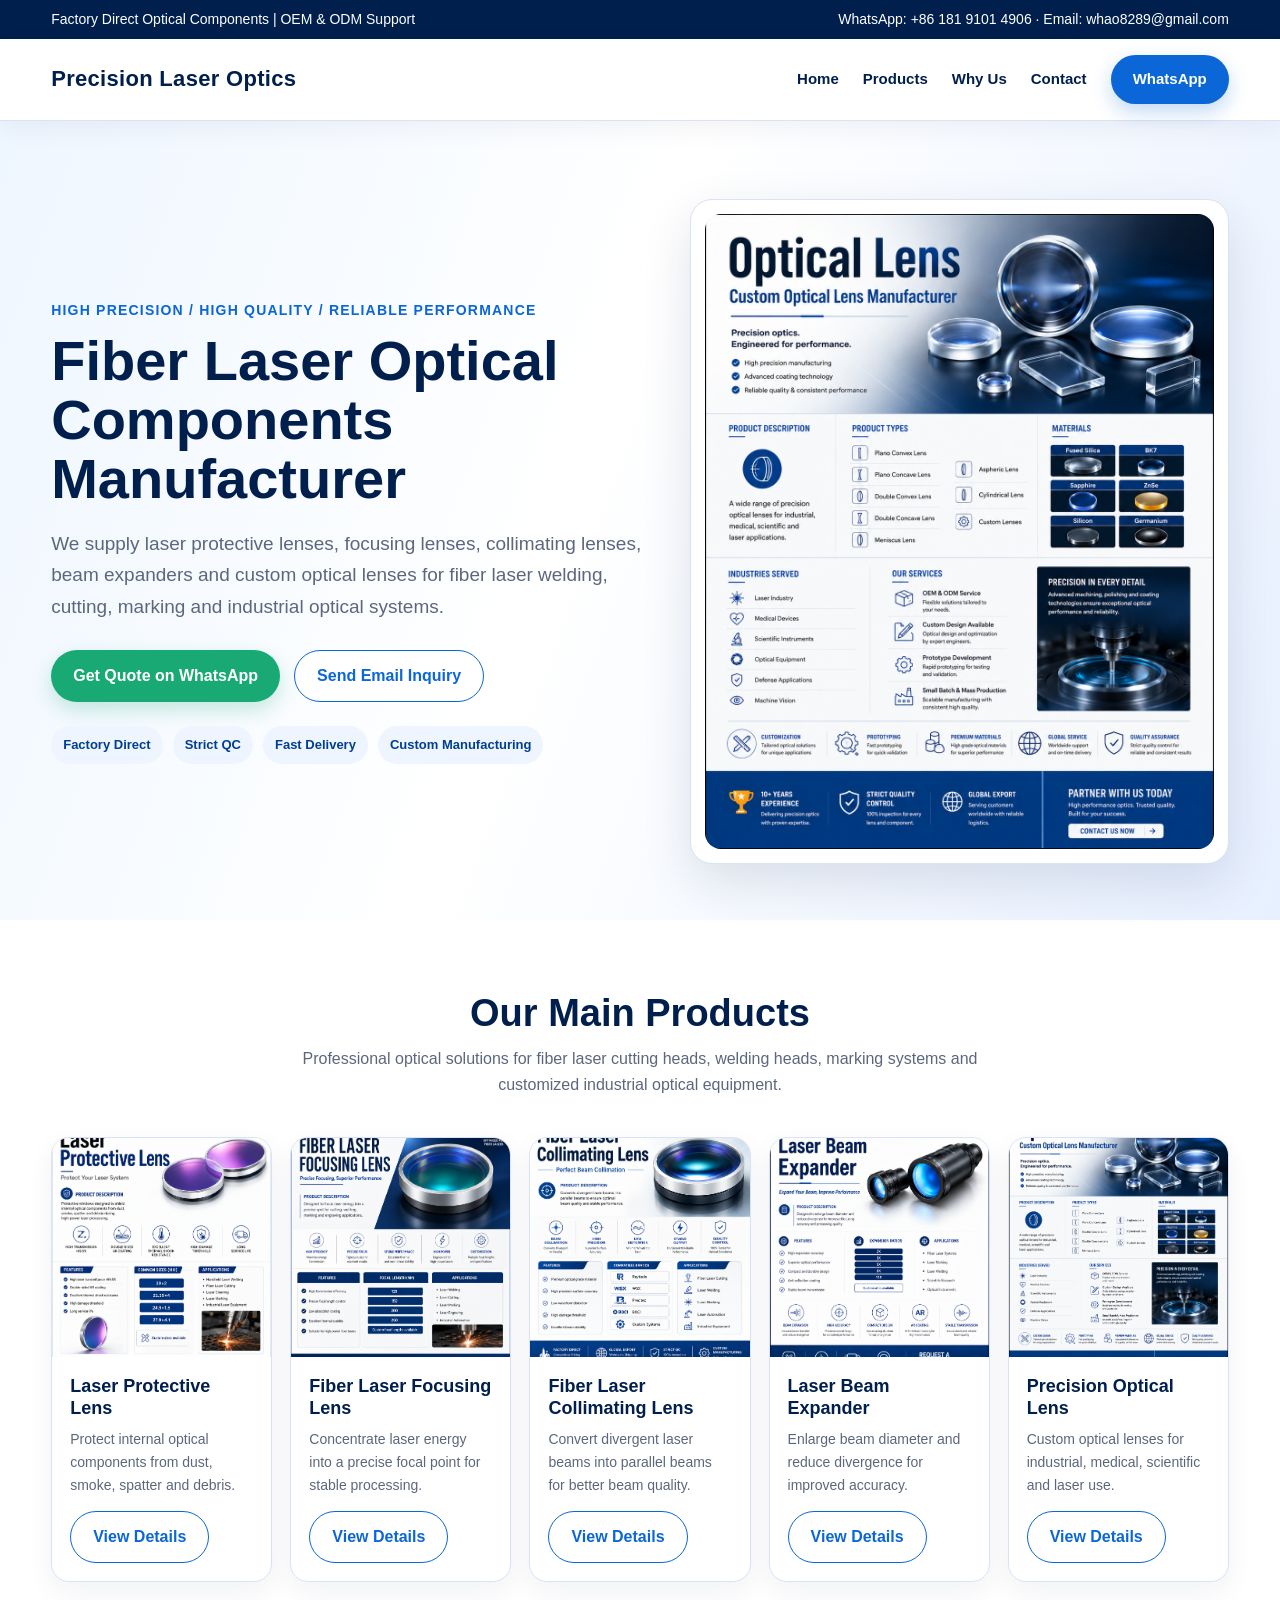
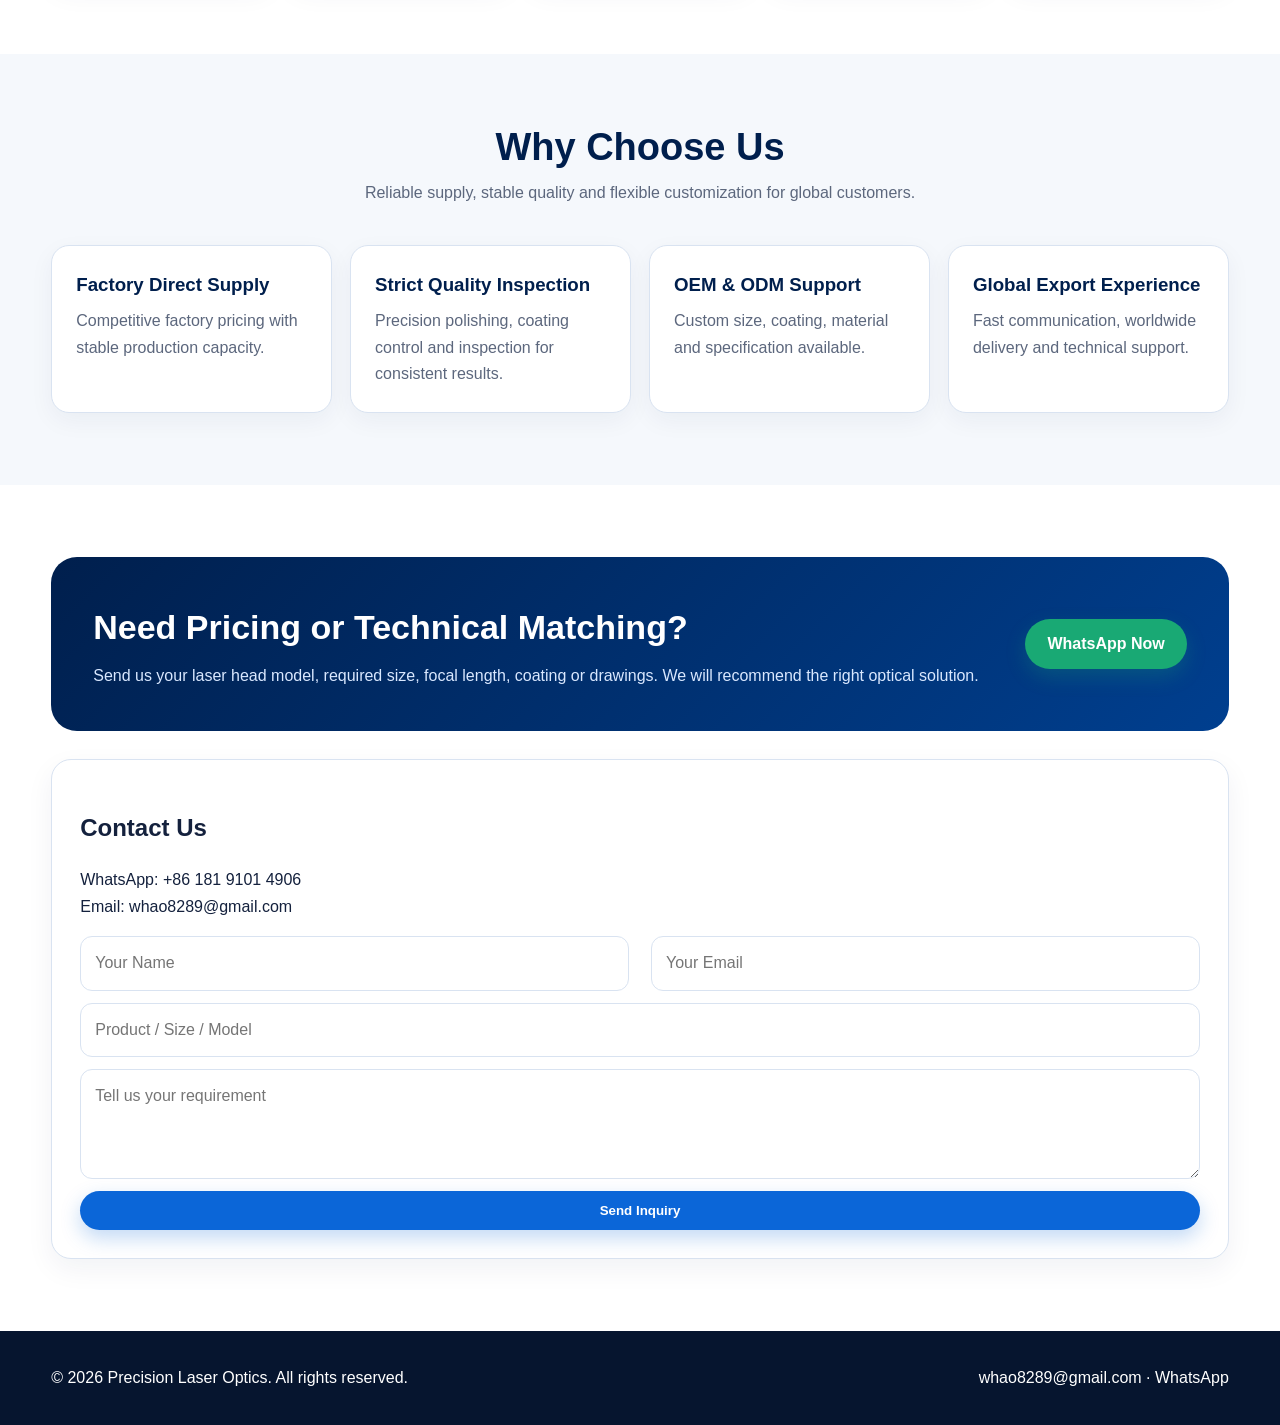
<file: index.html>
<!DOCTYPE html>
<html lang="en">
<head>
  <meta charset="UTF-8">
  <meta name="viewport" content="width=device-width, initial-scale=1.0">
  <meta name="description" content="Factory manufacturer of fiber laser optical components including laser protective lens, fiber laser focus lens, collimating lens, beam expander and custom optical lenses. OEM ODM available.">
  <meta name="keywords" content="Laser Protective Lens, Fiber Laser Focus Lens, Fiber Laser Collimation Lens, Laser Beam Expander, Precision Optical Lens, Optical Components Manufacturer">
  <title>Fiber Laser Optical Components Manufacturer | Protective, Focus, Collimating Lens</title>
  <link rel="stylesheet" href="style.css">
</head>
<body>
  <div class="topbar"><div class="container"><span>Factory Direct Optical Components | OEM & ODM Support</span><span>WhatsApp: <a href="https://wa.me/8618191014906">+86 181 9101 4906</a> · Email: <a href="mailto:whao8289@gmail.com">whao8289@gmail.com</a></span></div></div>
  <nav class="nav"><div class="container"><a class="brand" href="index.html">Precision Laser Optics</a><div class="menu"><a href="index.html">Home</a><a href="#products">Products</a><a href="#why">Why Us</a><a href="#contact">Contact</a><a class="btn" href="https://wa.me/8618191014906">WhatsApp</a></div></div></nav>
  <header class="hero"><div class="container hero-grid"><div><div class="eyebrow">High Precision / High Quality / Reliable Performance</div><h1>Fiber Laser Optical Components Manufacturer</h1><p>We supply laser protective lenses, focusing lenses, collimating lenses, beam expanders and custom optical lenses for fiber laser welding, cutting, marking and industrial optical systems.</p><div class="hero-actions"><a class="btn green" href="https://wa.me/8618191014906">Get Quote on WhatsApp</a><a class="btn outline" href="mailto:whao8289@gmail.com">Send Email Inquiry</a></div><div class="pill-list" style="margin-top:24px"><span class="pill">Factory Direct</span><span class="pill">Strict QC</span><span class="pill">Fast Delivery</span><span class="pill">Custom Manufacturing</span></div></div><div class="hero-card"><img src="images/optical_lens.png" alt="Custom Optical Lens Manufacturer and precision optical components"></div></div></header>
  <section id="products" class="section"><div class="container"><div class="section-title"><h2>Our Main Products</h2><p>Professional optical solutions for fiber laser cutting heads, welding heads, marking systems and customized industrial optical equipment.</p></div><div class="product-grid">
    <article class="product-card"><img src="images/protective_lens.png" alt="Laser Protective Lens Fiber Laser Protective Window"><div class="content"><h3>Laser Protective Lens</h3><p>Protect internal optical components from dust, smoke, spatter and debris.</p><a class="btn outline" href="protective_lens.html">View Details</a></div></article>
    <article class="product-card"><img src="images/focus_lens.png" alt="Fiber Laser Focus Lens Laser Focusing Lens"><div class="content"><h3>Fiber Laser Focusing Lens</h3><p>Concentrate laser energy into a precise focal point for stable processing.</p><a class="btn outline" href="focus_lens.html">View Details</a></div></article>
    <article class="product-card"><img src="images/collimating_lens.png" alt="Fiber Laser Collimation Lens Laser Collimator Lens"><div class="content"><h3>Fiber Laser Collimating Lens</h3><p>Convert divergent laser beams into parallel beams for better beam quality.</p><a class="btn outline" href="collimating_lens.html">View Details</a></div></article>
    <article class="product-card"><img src="images/beam_expander.png" alt="Laser Beam Expander Fiber Laser Beam Expander"><div class="content"><h3>Laser Beam Expander</h3><p>Enlarge beam diameter and reduce divergence for improved accuracy.</p><a class="btn outline" href="beam_expander.html">View Details</a></div></article>
    <article class="product-card"><img src="images/optical_lens.png" alt="Precision Optical Lens Custom Optical Components"><div class="content"><h3>Precision Optical Lens</h3><p>Custom optical lenses for industrial, medical, scientific and laser use.</p><a class="btn outline" href="optical_lens.html">View Details</a></div></article>
  </div></div></section>
  <section id="why" class="section light"><div class="container"><div class="section-title"><h2>Why Choose Us</h2><p>Reliable supply, stable quality and flexible customization for global customers.</p></div><div class="features"><div class="feature"><h3>Factory Direct Supply</h3><p>Competitive factory pricing with stable production capacity.</p></div><div class="feature"><h3>Strict Quality Inspection</h3><p>Precision polishing, coating control and inspection for consistent results.</p></div><div class="feature"><h3>OEM & ODM Support</h3><p>Custom size, coating, material and specification available.</p></div><div class="feature"><h3>Global Export Experience</h3><p>Fast communication, worldwide delivery and technical support.</p></div></div></div></section>
  <section id="contact" class="section"><div class="container"><div class="cta"><div><h2>Need Pricing or Technical Matching?</h2><p>Send us your laser head model, required size, focal length, coating or drawings. We will recommend the right optical solution.</p></div><div><a class="btn green" href="https://wa.me/8618191014906">WhatsApp Now</a></div></div><div class="contact-box" style="margin-top:28px"><h2>Contact Us</h2><p>WhatsApp: <a href="https://wa.me/8618191014906">+86 181 9101 4906</a><br>Email: <a href="mailto:whao8289@gmail.com">whao8289@gmail.com</a></p><form class="contact-form" action="mailto:whao8289@gmail.com" method="post" enctype="text/plain"><div class="two-col"><input name="name" placeholder="Your Name" required><input name="email" type="email" placeholder="Your Email" required></div><input name="product" placeholder="Product / Size / Model"><textarea name="message" placeholder="Tell us your requirement"></textarea><button class="btn" type="submit">Send Inquiry</button></form></div></div></section>
  <footer class="footer"><div class="container"><span>© 2026 Precision Laser Optics. All rights reserved.</span><span><a href="mailto:whao8289@gmail.com">whao8289@gmail.com</a> · <a href="https://wa.me/8618191014906">WhatsApp</a></span></div></footer>
</body>
</html>
</file>
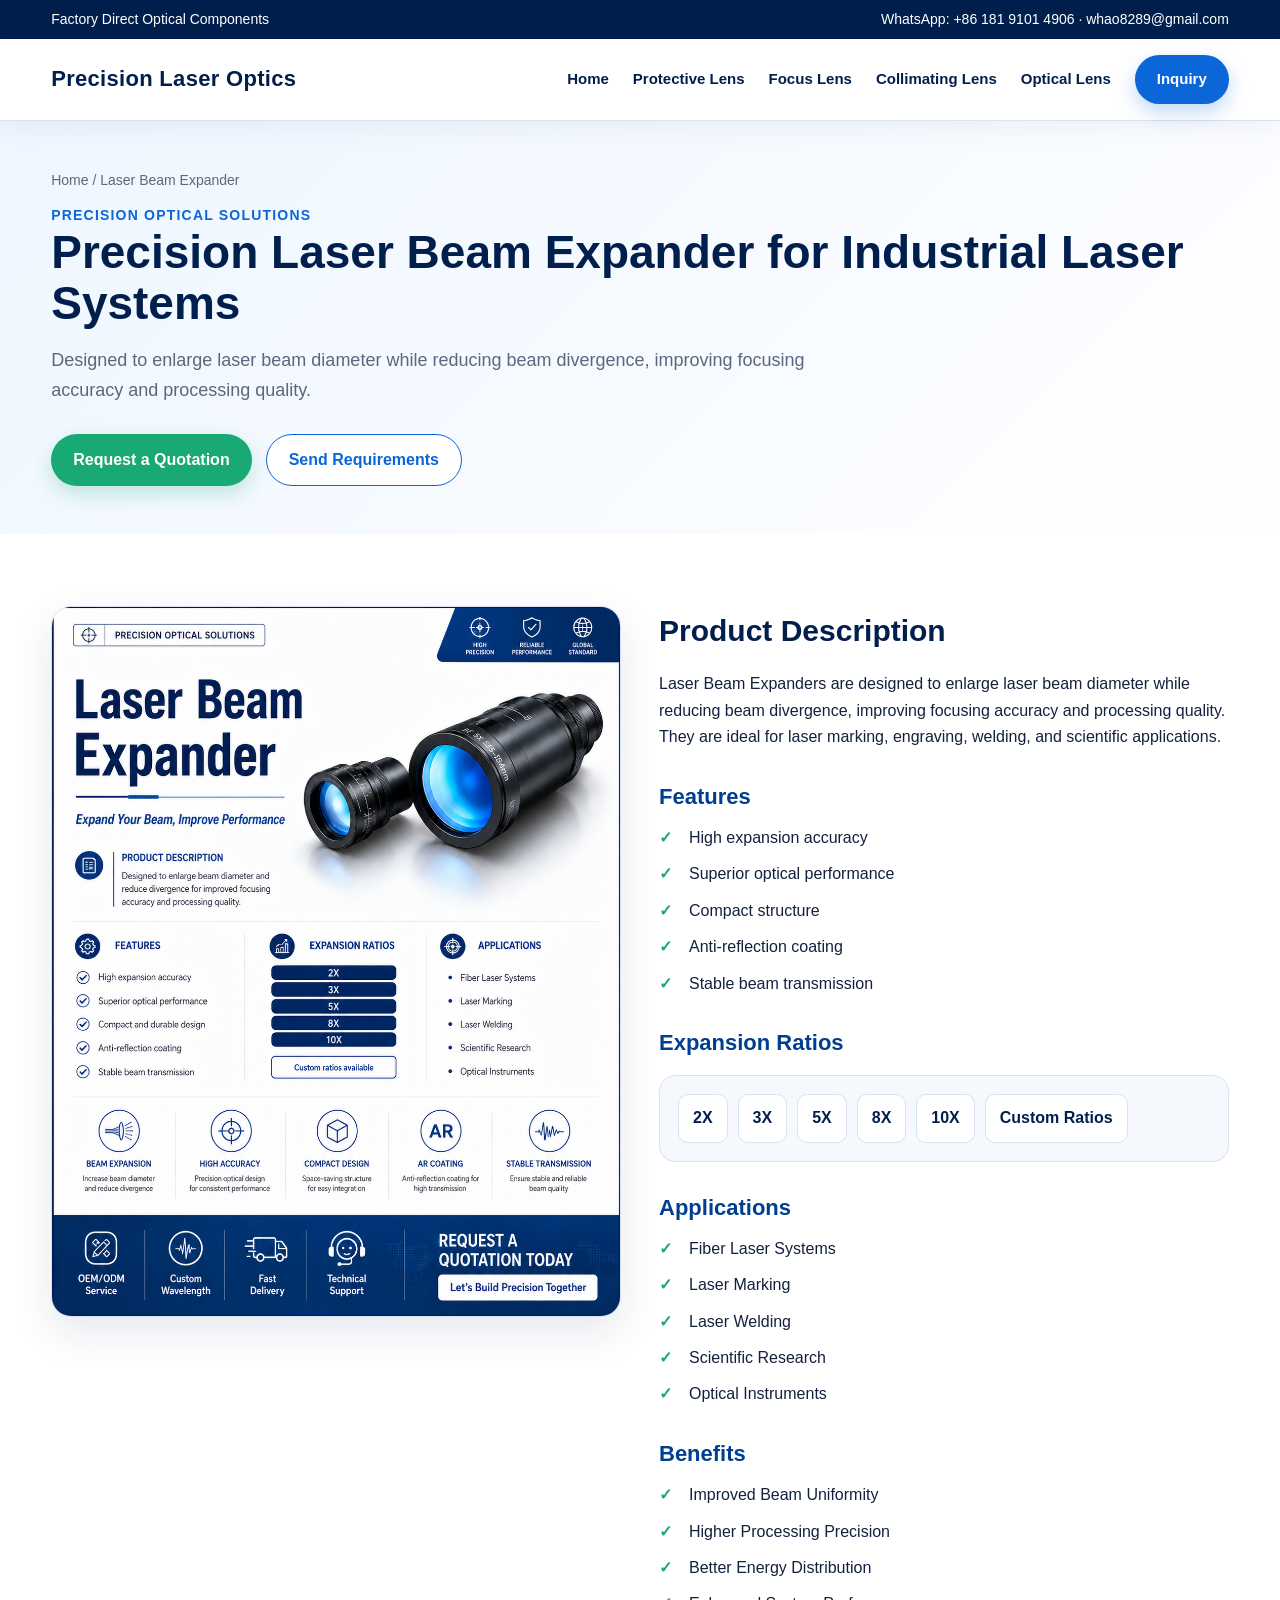
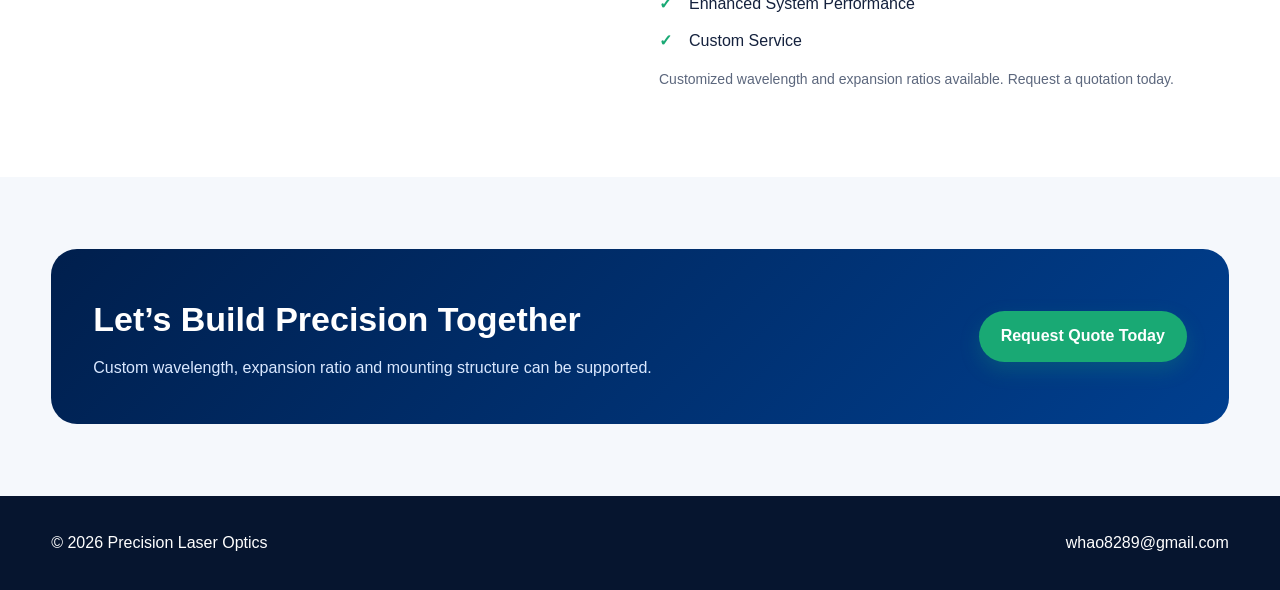
<file: beam_expander.html>
<!DOCTYPE html><html lang="en"><head><meta charset="UTF-8"><meta name="viewport" content="width=device-width, initial-scale=1.0"><meta name="description" content="Precision Laser Beam Expander and Fiber Laser Beam Expander for industrial laser systems. 2X, 3X, 5X, 8X, 10X and custom ratios available."><meta name="keywords" content="Laser Beam Expander, Fiber Laser Beam Expander, Beam Expander"><title>Laser Beam Expander | Fiber Laser Beam Expander | Custom Ratios Available</title><link rel="stylesheet" href="style.css"></head><body>
<div class="topbar"><div class="container"><span>Factory Direct Optical Components</span><span>WhatsApp: <a href="https://wa.me/8618191014906">+86 181 9101 4906</a> · <a href="mailto:whao8289@gmail.com">whao8289@gmail.com</a></span></div></div><nav class="nav"><div class="container"><a class="brand" href="index.html">Precision Laser Optics</a><div class="menu"><a href="index.html">Home</a><a href="protective_lens.html">Protective Lens</a><a href="focus_lens.html">Focus Lens</a><a href="collimating_lens.html">Collimating Lens</a><a href="optical_lens.html">Optical Lens</a><a class="btn" href="https://wa.me/8618191014906">Inquiry</a></div></div></nav>
<header class="page-hero"><div class="container"><div class="breadcrumb"><a href="index.html">Home</a> / Laser Beam Expander</div><div class="eyebrow">Precision Optical Solutions</div><h1>Precision Laser Beam Expander for Industrial Laser Systems</h1><p>Designed to enlarge laser beam diameter while reducing beam divergence, improving focusing accuracy and processing quality.</p><div class="hero-actions"><a class="btn green" href="https://wa.me/8618191014906">Request a Quotation</a><a class="btn outline" href="mailto:whao8289@gmail.com">Send Requirements</a></div></div></header>
<section class="section"><div class="container detail-grid"><div class="detail-image"><img src="images/beam_expander.png" alt="Laser Beam Expander Fiber Laser Beam Expander"></div><div class="detail-content"><h2>Product Description</h2><p>Laser Beam Expanders are designed to enlarge laser beam diameter while reducing beam divergence, improving focusing accuracy and processing quality. They are ideal for laser marking, engraving, welding, and scientific applications.</p><h3>Features</h3><ul class="check-list"><li>High expansion accuracy</li><li>Superior optical performance</li><li>Compact structure</li><li>Anti-reflection coating</li><li>Stable beam transmission</li></ul><h3>Expansion Ratios</h3><div class="spec-box"><div class="spec-tags"><span>2X</span><span>3X</span><span>5X</span><span>8X</span><span>10X</span><span>Custom Ratios</span></div></div><h3>Applications</h3><ul class="check-list"><li>Fiber Laser Systems</li><li>Laser Marking</li><li>Laser Welding</li><li>Scientific Research</li><li>Optical Instruments</li></ul><h3>Benefits</h3><ul class="check-list"><li>Improved Beam Uniformity</li><li>Higher Processing Precision</li><li>Better Energy Distribution</li><li>Enhanced System Performance</li><li>Custom Service</li></ul><p class="small-note">Customized wavelength and expansion ratios available. Request a quotation today.</p></div></div></section>
<section class="section light"><div class="container"><div class="cta"><div><h2>Let’s Build Precision Together</h2><p>Custom wavelength, expansion ratio and mounting structure can be supported.</p></div><a class="btn green" href="https://wa.me/8618191014906">Request Quote Today</a></div></div></section><footer class="footer"><div class="container"><span>© 2026 Precision Laser Optics</span><span><a href="mailto:whao8289@gmail.com">whao8289@gmail.com</a></span></div></footer></body></html>
</file>
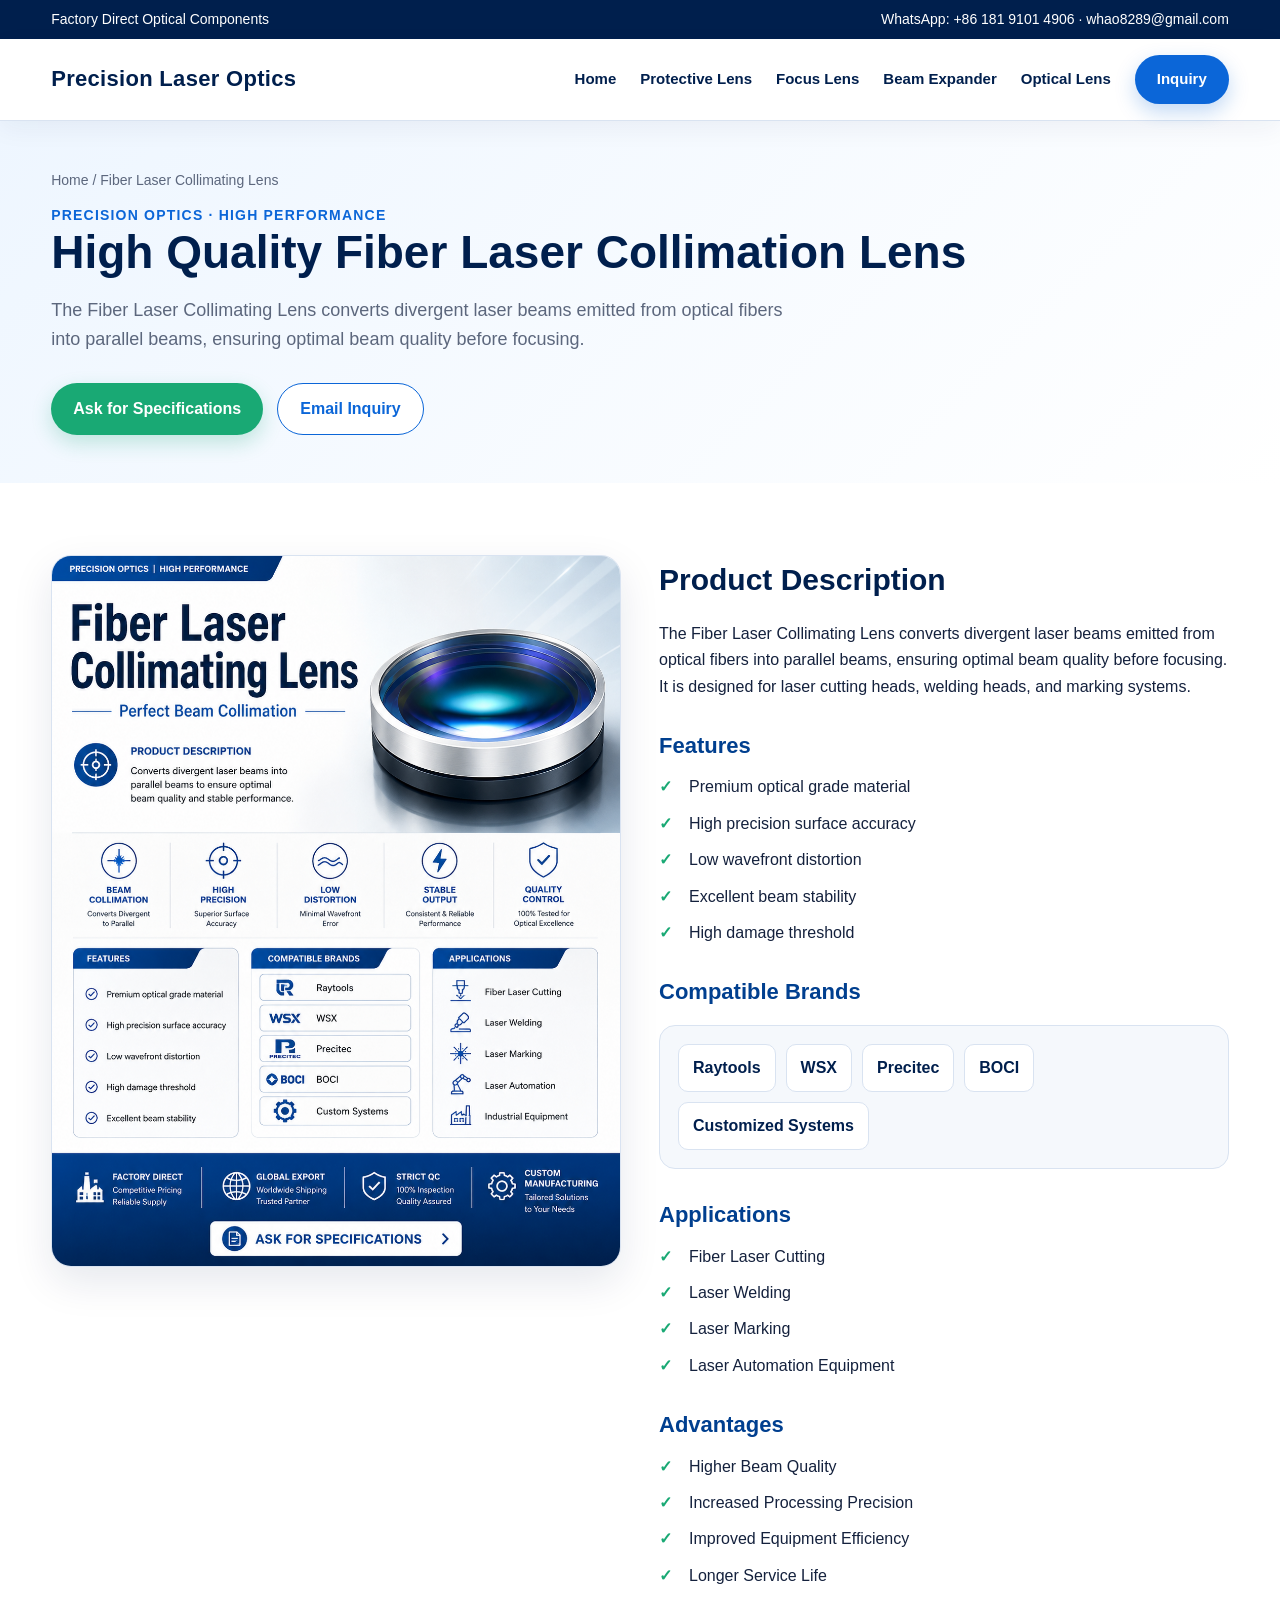
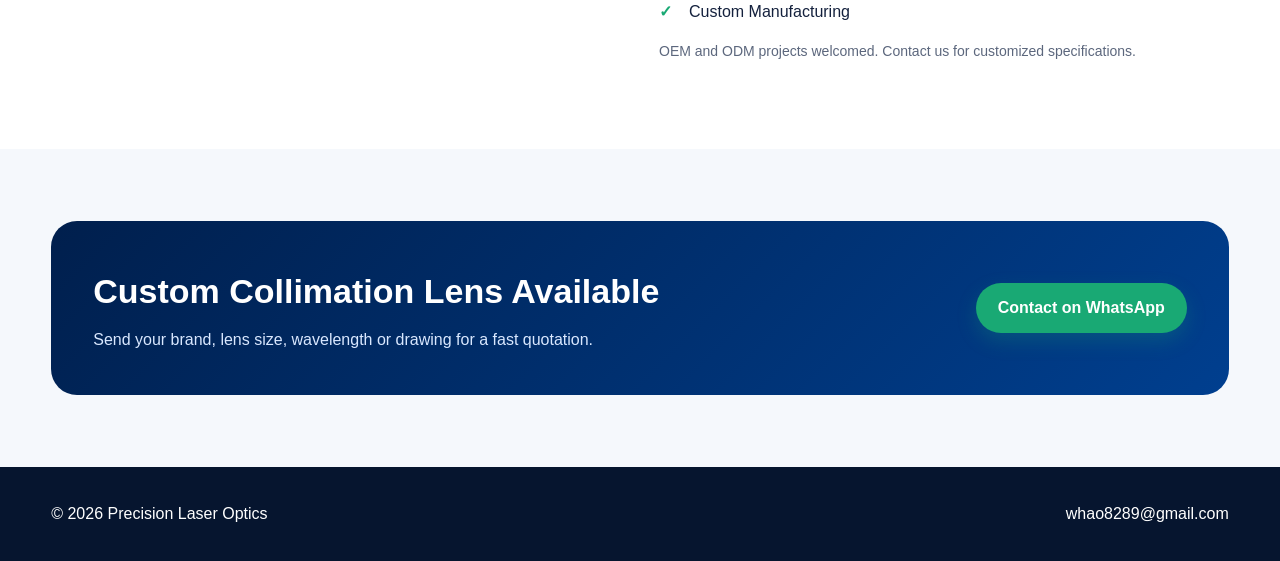
<file: collimating_lens.html>
<!DOCTYPE html><html lang="en"><head><meta charset="UTF-8"><meta name="viewport" content="width=device-width, initial-scale=1.0"><meta name="description" content="Fiber Laser Collimation Lens and Laser Collimator Lens for fiber laser cutting, welding and marking systems. Compatible with Raytools, WSX, Precitec, BOCI and custom systems."><meta name="keywords" content="Fiber Laser Collimation Lens, Laser Collimator Lens, Fiber Laser Collimating Lens"><title>Fiber Laser Collimation Lens | Laser Collimator Lens Manufacturer</title><link rel="stylesheet" href="style.css"></head><body>
<div class="topbar"><div class="container"><span>Factory Direct Optical Components</span><span>WhatsApp: <a href="https://wa.me/8618191014906">+86 181 9101 4906</a> · <a href="mailto:whao8289@gmail.com">whao8289@gmail.com</a></span></div></div><nav class="nav"><div class="container"><a class="brand" href="index.html">Precision Laser Optics</a><div class="menu"><a href="index.html">Home</a><a href="protective_lens.html">Protective Lens</a><a href="focus_lens.html">Focus Lens</a><a href="beam_expander.html">Beam Expander</a><a href="optical_lens.html">Optical Lens</a><a class="btn" href="https://wa.me/8618191014906">Inquiry</a></div></div></nav>
<header class="page-hero"><div class="container"><div class="breadcrumb"><a href="index.html">Home</a> / Fiber Laser Collimating Lens</div><div class="eyebrow">Precision Optics · High Performance</div><h1>High Quality Fiber Laser Collimation Lens</h1><p>The Fiber Laser Collimating Lens converts divergent laser beams emitted from optical fibers into parallel beams, ensuring optimal beam quality before focusing.</p><div class="hero-actions"><a class="btn green" href="https://wa.me/8618191014906">Ask for Specifications</a><a class="btn outline" href="mailto:whao8289@gmail.com">Email Inquiry</a></div></div></header>
<section class="section"><div class="container detail-grid"><div class="detail-image"><img src="images/collimating_lens.png" alt="Fiber Laser Collimation Lens Laser Collimator Lens"></div><div class="detail-content"><h2>Product Description</h2><p>The Fiber Laser Collimating Lens converts divergent laser beams emitted from optical fibers into parallel beams, ensuring optimal beam quality before focusing. It is designed for laser cutting heads, welding heads, and marking systems.</p><h3>Features</h3><ul class="check-list"><li>Premium optical grade material</li><li>High precision surface accuracy</li><li>Low wavefront distortion</li><li>Excellent beam stability</li><li>High damage threshold</li></ul><h3>Compatible Brands</h3><div class="spec-box"><div class="spec-tags"><span>Raytools</span><span>WSX</span><span>Precitec</span><span>BOCI</span><span>Customized Systems</span></div></div><h3>Applications</h3><ul class="check-list"><li>Fiber Laser Cutting</li><li>Laser Welding</li><li>Laser Marking</li><li>Laser Automation Equipment</li></ul><h3>Advantages</h3><ul class="check-list"><li>Higher Beam Quality</li><li>Increased Processing Precision</li><li>Improved Equipment Efficiency</li><li>Longer Service Life</li><li>Custom Manufacturing</li></ul><p class="small-note">OEM and ODM projects welcomed. Contact us for customized specifications.</p></div></div></section>
<section class="section light"><div class="container"><div class="cta"><div><h2>Custom Collimation Lens Available</h2><p>Send your brand, lens size, wavelength or drawing for a fast quotation.</p></div><a class="btn green" href="https://wa.me/8618191014906">Contact on WhatsApp</a></div></div></section><footer class="footer"><div class="container"><span>© 2026 Precision Laser Optics</span><span><a href="mailto:whao8289@gmail.com">whao8289@gmail.com</a></span></div></footer></body></html>
</file>
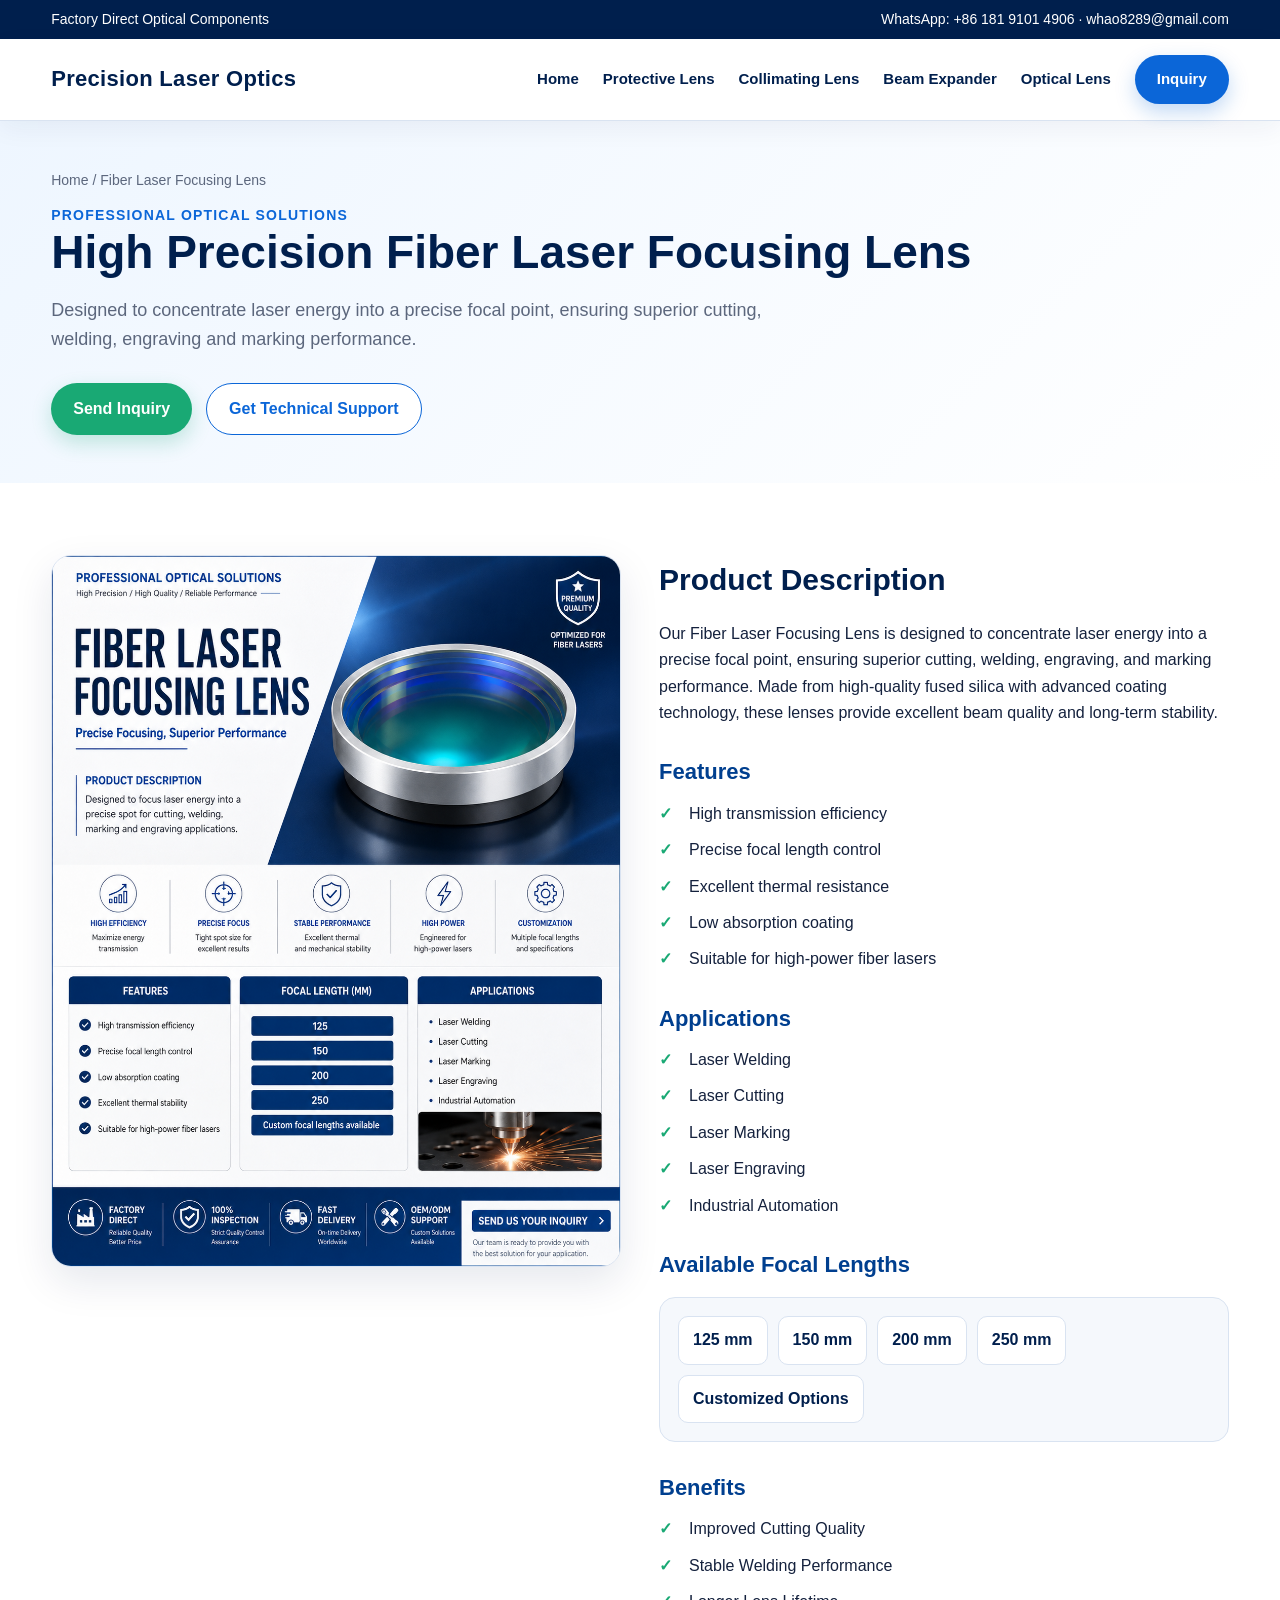
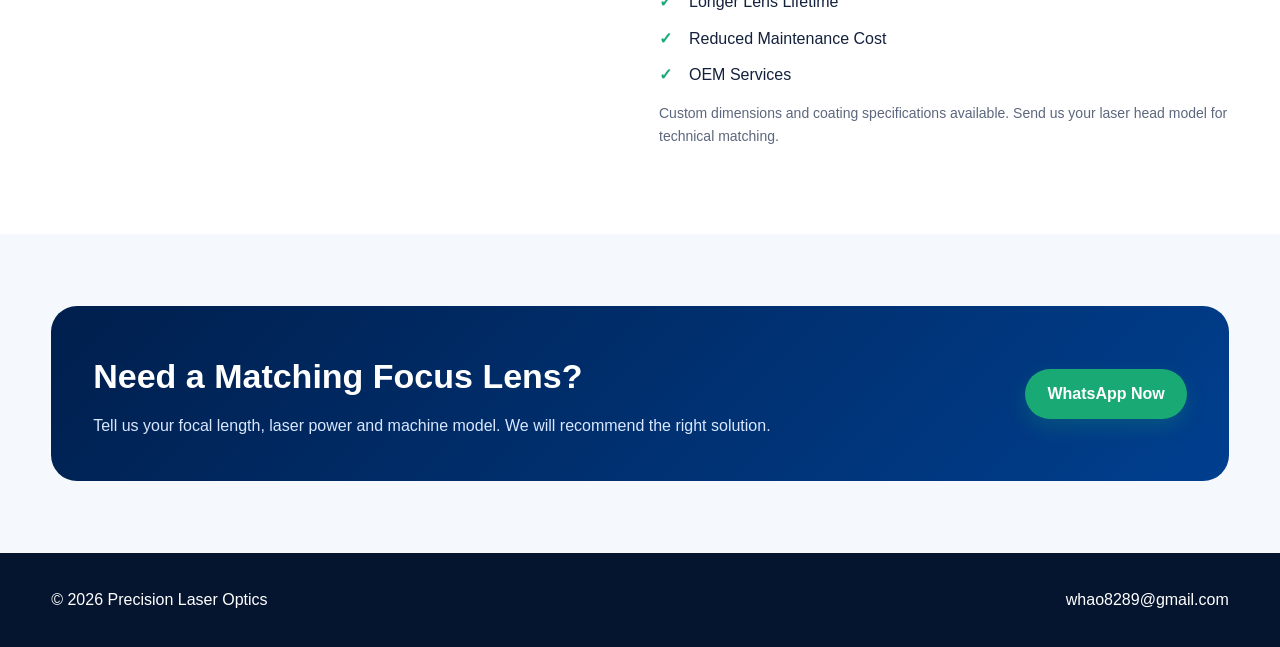
<file: focus_lens.html>
<!DOCTYPE html><html lang="en"><head><meta charset="UTF-8"><meta name="viewport" content="width=device-width, initial-scale=1.0"><meta name="description" content="High precision Fiber Laser Focus Lens and Laser Focusing Lens for welding, cutting, marking and engraving. Custom focal lengths and coatings available."><meta name="keywords" content="Fiber Laser Focus Lens, Laser Focusing Lens, Laser Welding Focus Lens, Focus Lens"><title>Fiber Laser Focus Lens | Laser Focusing Lens | Laser Welding Focus Lens</title><link rel="stylesheet" href="style.css"></head><body>
<div class="topbar"><div class="container"><span>Factory Direct Optical Components</span><span>WhatsApp: <a href="https://wa.me/8618191014906">+86 181 9101 4906</a> · <a href="mailto:whao8289@gmail.com">whao8289@gmail.com</a></span></div></div><nav class="nav"><div class="container"><a class="brand" href="index.html">Precision Laser Optics</a><div class="menu"><a href="index.html">Home</a><a href="protective_lens.html">Protective Lens</a><a href="collimating_lens.html">Collimating Lens</a><a href="beam_expander.html">Beam Expander</a><a href="optical_lens.html">Optical Lens</a><a class="btn" href="https://wa.me/8618191014906">Inquiry</a></div></div></nav>
<header class="page-hero"><div class="container"><div class="breadcrumb"><a href="index.html">Home</a> / Fiber Laser Focusing Lens</div><div class="eyebrow">Professional Optical Solutions</div><h1>High Precision Fiber Laser Focusing Lens</h1><p>Designed to concentrate laser energy into a precise focal point, ensuring superior cutting, welding, engraving and marking performance.</p><div class="hero-actions"><a class="btn green" href="https://wa.me/8618191014906">Send Inquiry</a><a class="btn outline" href="mailto:whao8289@gmail.com">Get Technical Support</a></div></div></header>
<section class="section"><div class="container detail-grid"><div class="detail-image"><img src="images/focus_lens.png" alt="Fiber Laser Focus Lens Laser Focusing Lens"></div><div class="detail-content"><h2>Product Description</h2><p>Our Fiber Laser Focusing Lens is designed to concentrate laser energy into a precise focal point, ensuring superior cutting, welding, engraving, and marking performance. Made from high-quality fused silica with advanced coating technology, these lenses provide excellent beam quality and long-term stability.</p><h3>Features</h3><ul class="check-list"><li>High transmission efficiency</li><li>Precise focal length control</li><li>Excellent thermal resistance</li><li>Low absorption coating</li><li>Suitable for high-power fiber lasers</li></ul><h3>Applications</h3><ul class="check-list"><li>Laser Welding</li><li>Laser Cutting</li><li>Laser Marking</li><li>Laser Engraving</li><li>Industrial Automation</li></ul><h3>Available Focal Lengths</h3><div class="spec-box"><div class="spec-tags"><span>125 mm</span><span>150 mm</span><span>200 mm</span><span>250 mm</span><span>Customized Options</span></div></div><h3>Benefits</h3><ul class="check-list"><li>Improved Cutting Quality</li><li>Stable Welding Performance</li><li>Longer Lens Lifetime</li><li>Reduced Maintenance Cost</li><li>OEM Services</li></ul><p class="small-note">Custom dimensions and coating specifications available. Send us your laser head model for technical matching.</p></div></div></section>
<section class="section light"><div class="container"><div class="cta"><div><h2>Need a Matching Focus Lens?</h2><p>Tell us your focal length, laser power and machine model. We will recommend the right solution.</p></div><a class="btn green" href="https://wa.me/8618191014906">WhatsApp Now</a></div></div></section><footer class="footer"><div class="container"><span>© 2026 Precision Laser Optics</span><span><a href="mailto:whao8289@gmail.com">whao8289@gmail.com</a></span></div></footer></body></html>
</file>
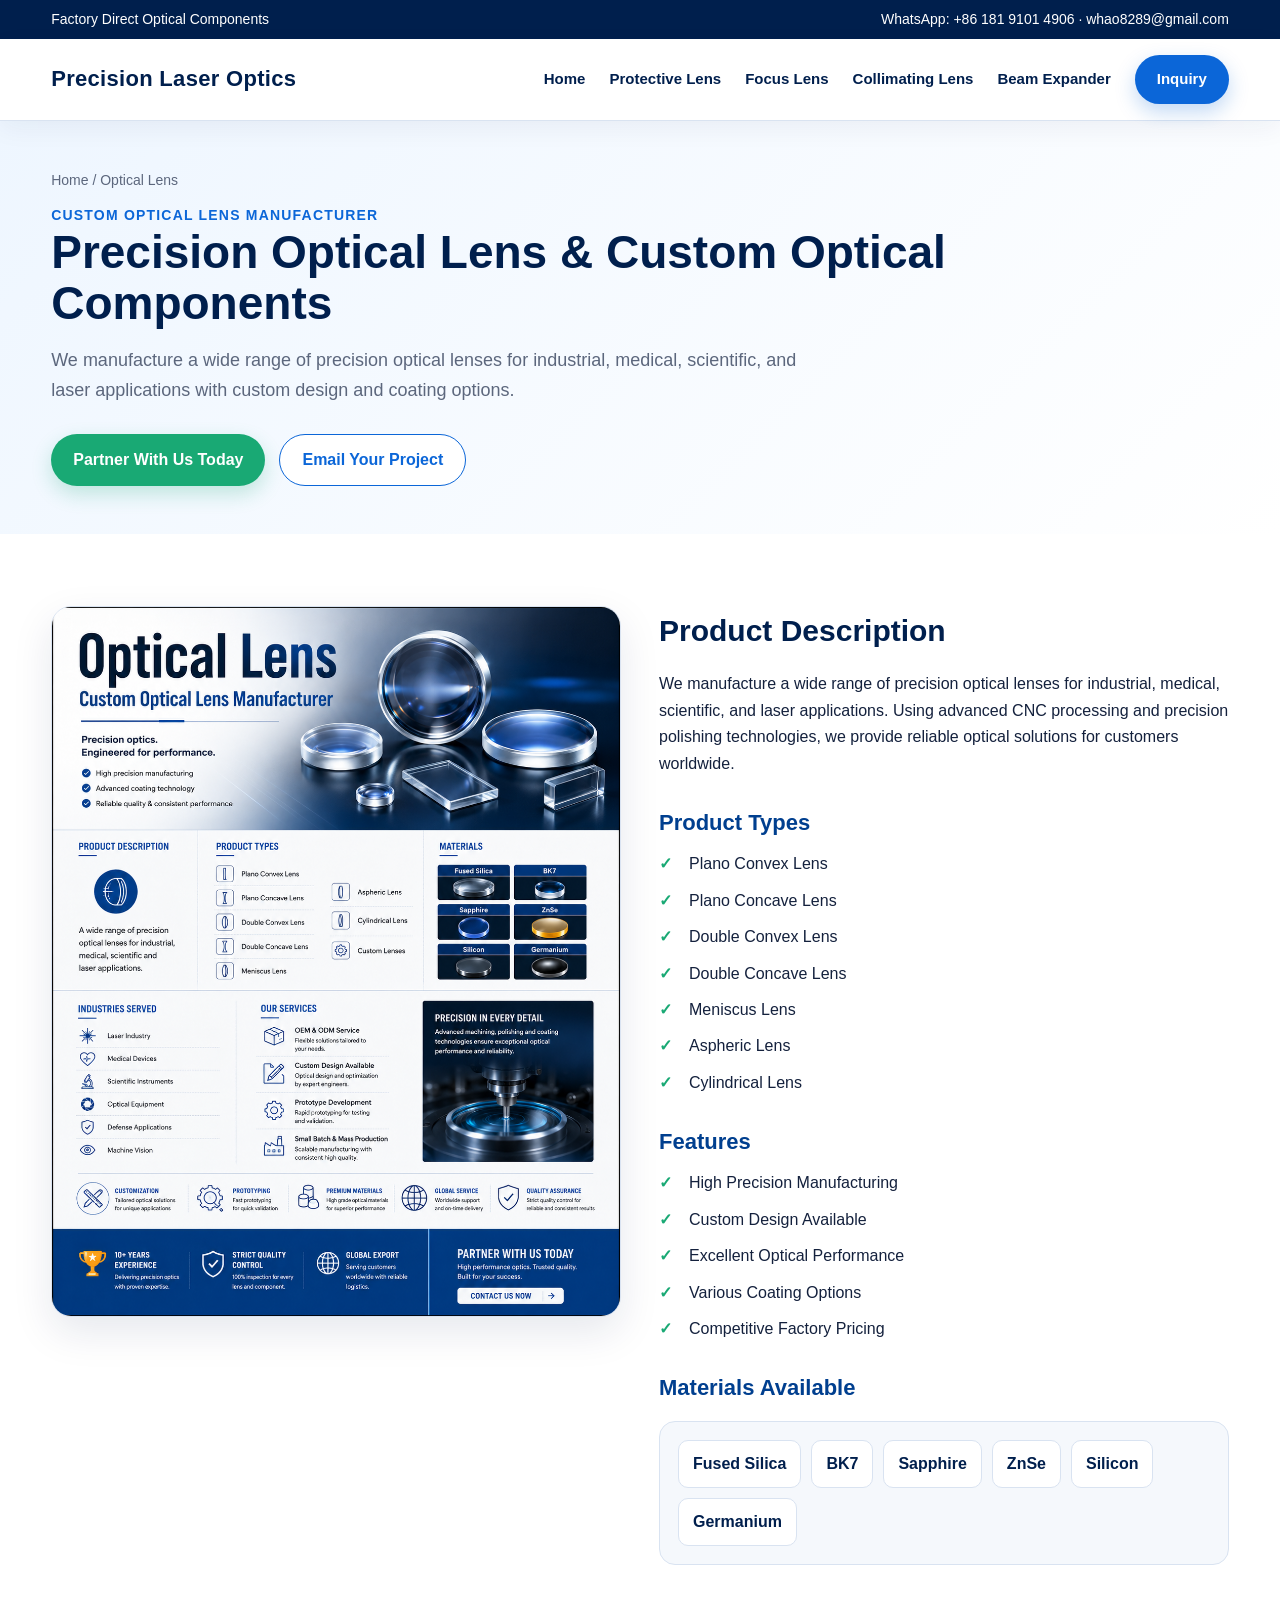
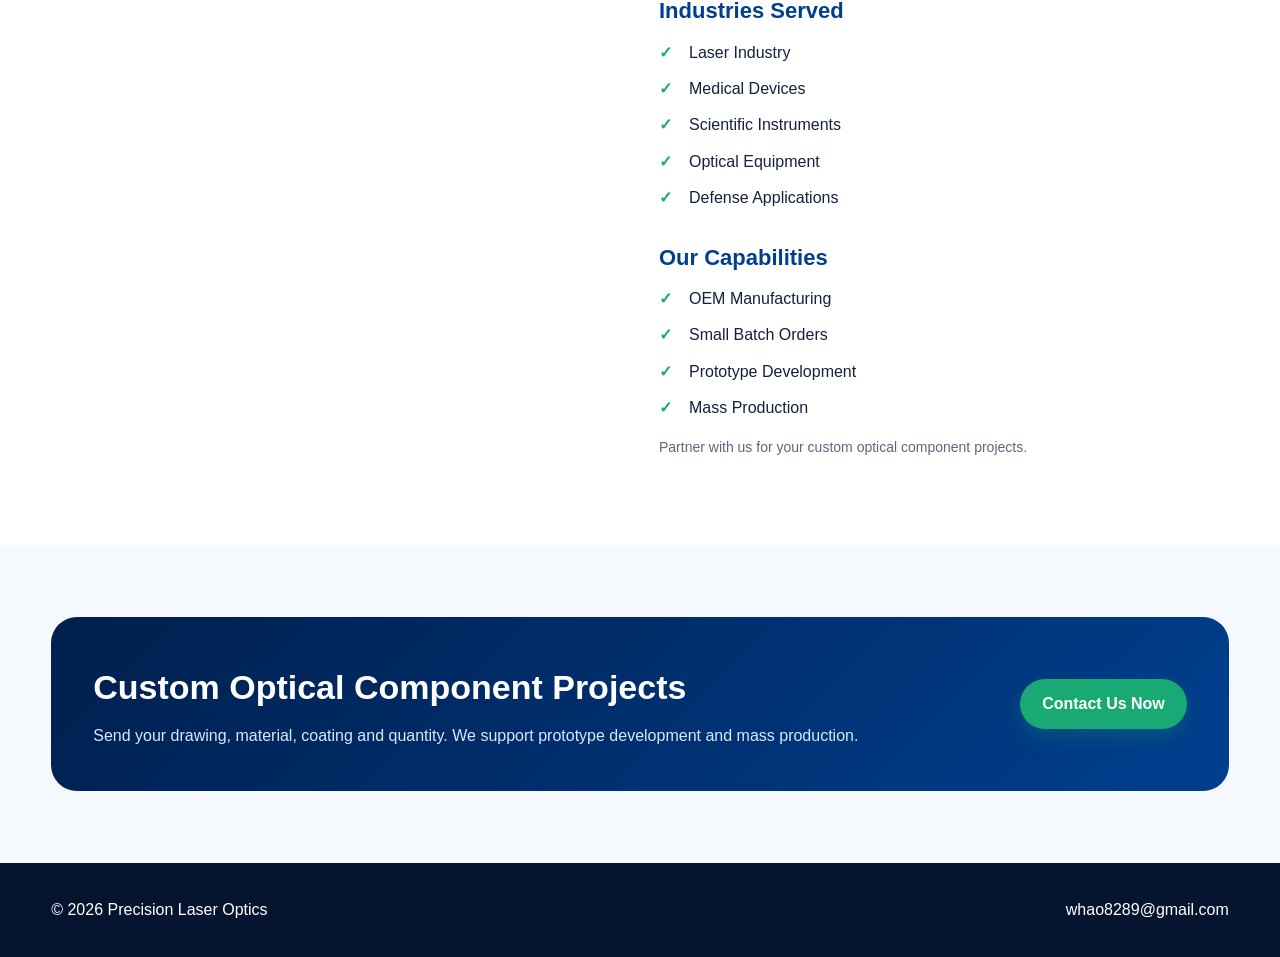
<file: optical_lens.html>
<!DOCTYPE html><html lang="en"><head><meta charset="UTF-8"><meta name="viewport" content="width=device-width, initial-scale=1.0"><meta name="description" content="Custom Optical Lenses Manufacturer for precision optical lens, custom optical components and industrial optical solutions. Fused silica, BK7, sapphire, ZnSe, silicon and germanium available."><meta name="keywords" content="Precision Optical Lens, Custom Optical Components, Optical Lens Manufacturer, Optical Lens"><title>Precision Optical Lens Manufacturer | Custom Optical Components</title><link rel="stylesheet" href="style.css"></head><body>
<div class="topbar"><div class="container"><span>Factory Direct Optical Components</span><span>WhatsApp: <a href="https://wa.me/8618191014906">+86 181 9101 4906</a> · <a href="mailto:whao8289@gmail.com">whao8289@gmail.com</a></span></div></div><nav class="nav"><div class="container"><a class="brand" href="index.html">Precision Laser Optics</a><div class="menu"><a href="index.html">Home</a><a href="protective_lens.html">Protective Lens</a><a href="focus_lens.html">Focus Lens</a><a href="collimating_lens.html">Collimating Lens</a><a href="beam_expander.html">Beam Expander</a><a class="btn" href="https://wa.me/8618191014906">Inquiry</a></div></div></nav>
<header class="page-hero"><div class="container"><div class="breadcrumb"><a href="index.html">Home</a> / Optical Lens</div><div class="eyebrow">Custom Optical Lens Manufacturer</div><h1>Precision Optical Lens & Custom Optical Components</h1><p>We manufacture a wide range of precision optical lenses for industrial, medical, scientific, and laser applications with custom design and coating options.</p><div class="hero-actions"><a class="btn green" href="https://wa.me/8618191014906">Partner With Us Today</a><a class="btn outline" href="mailto:whao8289@gmail.com">Email Your Project</a></div></div></header>
<section class="section"><div class="container detail-grid"><div class="detail-image"><img src="images/optical_lens.png" alt="Precision Optical Lens Custom Optical Components Manufacturer"></div><div class="detail-content"><h2>Product Description</h2><p>We manufacture a wide range of precision optical lenses for industrial, medical, scientific, and laser applications. Using advanced CNC processing and precision polishing technologies, we provide reliable optical solutions for customers worldwide.</p><h3>Product Types</h3><ul class="check-list"><li>Plano Convex Lens</li><li>Plano Concave Lens</li><li>Double Convex Lens</li><li>Double Concave Lens</li><li>Meniscus Lens</li><li>Aspheric Lens</li><li>Cylindrical Lens</li></ul><h3>Features</h3><ul class="check-list"><li>High Precision Manufacturing</li><li>Custom Design Available</li><li>Excellent Optical Performance</li><li>Various Coating Options</li><li>Competitive Factory Pricing</li></ul><h3>Materials Available</h3><div class="spec-box"><div class="spec-tags"><span>Fused Silica</span><span>BK7</span><span>Sapphire</span><span>ZnSe</span><span>Silicon</span><span>Germanium</span></div></div><h3>Industries Served</h3><ul class="check-list"><li>Laser Industry</li><li>Medical Devices</li><li>Scientific Instruments</li><li>Optical Equipment</li><li>Defense Applications</li></ul><h3>Our Capabilities</h3><ul class="check-list"><li>OEM Manufacturing</li><li>Small Batch Orders</li><li>Prototype Development</li><li>Mass Production</li></ul><p class="small-note">Partner with us for your custom optical component projects.</p></div></div></section>
<section class="section light"><div class="container"><div class="cta"><div><h2>Custom Optical Component Projects</h2><p>Send your drawing, material, coating and quantity. We support prototype development and mass production.</p></div><a class="btn green" href="https://wa.me/8618191014906">Contact Us Now</a></div></div></section><footer class="footer"><div class="container"><span>© 2026 Precision Laser Optics</span><span><a href="mailto:whao8289@gmail.com">whao8289@gmail.com</a></span></div></footer></body></html>
</file>
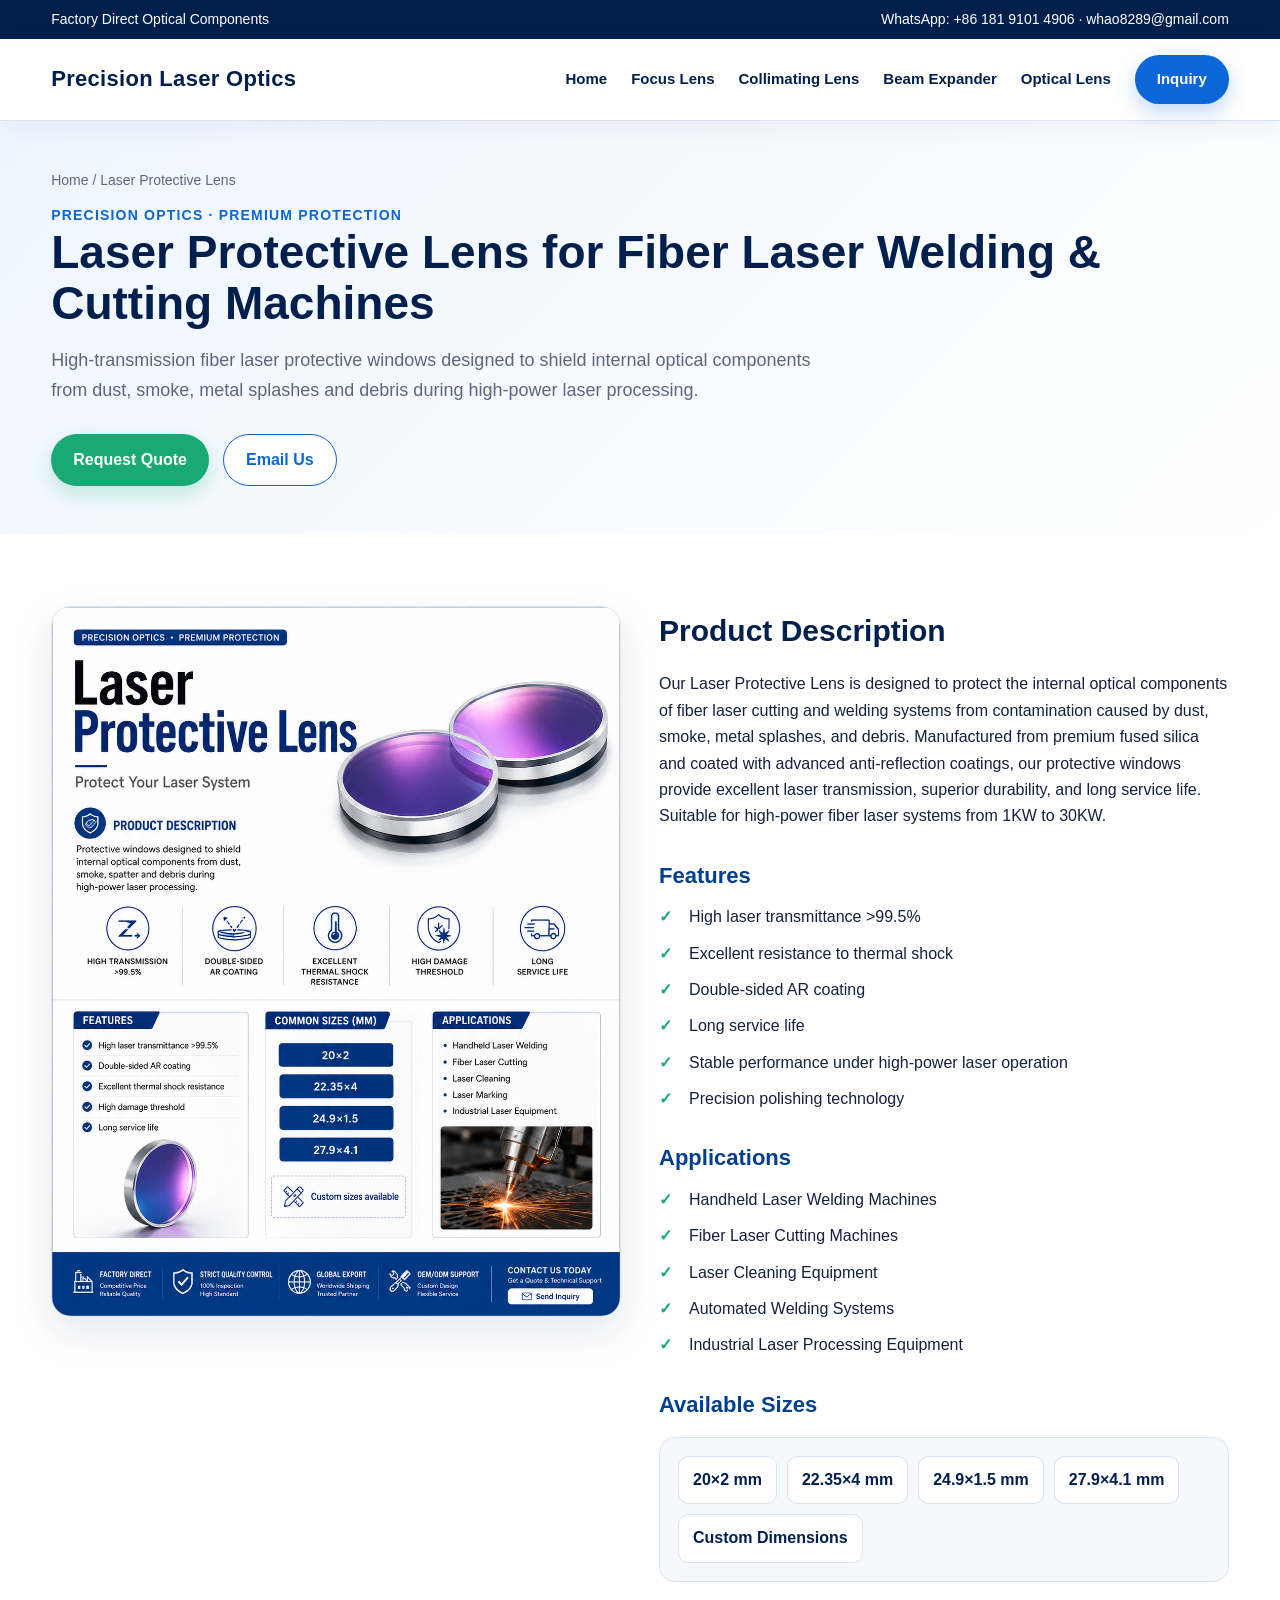
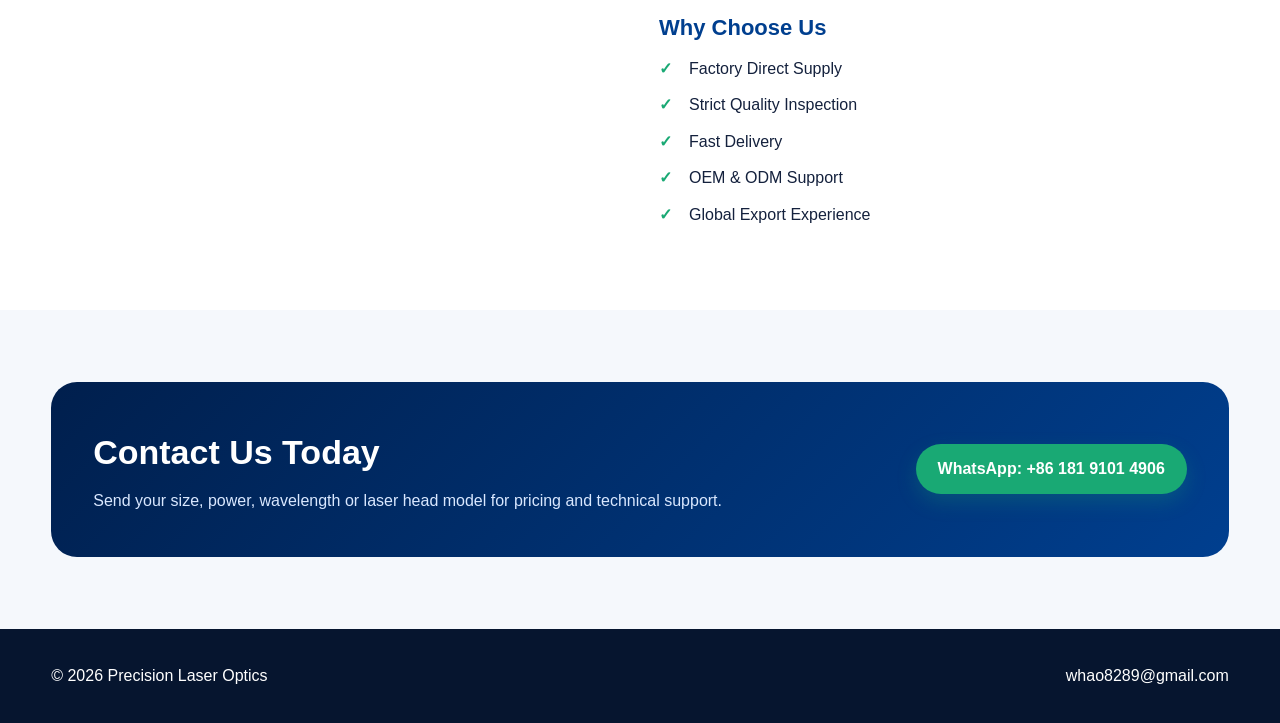
<file: protective_lens.html>
<!DOCTYPE html><html lang="en"><head><meta charset="UTF-8"><meta name="viewport" content="width=device-width, initial-scale=1.0"><meta name="description" content="Laser Protective Lens for fiber laser welding and cutting machines. Fiber laser protective window with high transmittance, double-sided AR coating and long service life."><meta name="keywords" content="Laser Protective Lens, Fiber Laser Protective Window, Laser Protection Glass, Protective Lens"><title>Laser Protective Lens | Fiber Laser Protective Window | Laser Protection Glass</title><link rel="stylesheet" href="style.css"></head><body>
<div class="topbar"><div class="container"><span>Factory Direct Optical Components</span><span>WhatsApp: <a href="https://wa.me/8618191014906">+86 181 9101 4906</a> · <a href="mailto:whao8289@gmail.com">whao8289@gmail.com</a></span></div></div><nav class="nav"><div class="container"><a class="brand" href="index.html">Precision Laser Optics</a><div class="menu"><a href="index.html">Home</a><a href="focus_lens.html">Focus Lens</a><a href="collimating_lens.html">Collimating Lens</a><a href="beam_expander.html">Beam Expander</a><a href="optical_lens.html">Optical Lens</a><a class="btn" href="https://wa.me/8618191014906">Inquiry</a></div></div></nav>
<header class="page-hero"><div class="container"><div class="breadcrumb"><a href="index.html">Home</a> / Laser Protective Lens</div><div class="eyebrow">Precision Optics · Premium Protection</div><h1>Laser Protective Lens for Fiber Laser Welding & Cutting Machines</h1><p>High-transmission fiber laser protective windows designed to shield internal optical components from dust, smoke, metal splashes and debris during high-power laser processing.</p><div class="hero-actions"><a class="btn green" href="https://wa.me/8618191014906">Request Quote</a><a class="btn outline" href="mailto:whao8289@gmail.com">Email Us</a></div></div></header>
<section class="section"><div class="container detail-grid"><div class="detail-image"><img src="images/protective_lens.png" alt="Laser Protective Lens Fiber Laser Protective Window"></div><div class="detail-content"><h2>Product Description</h2><p>Our Laser Protective Lens is designed to protect the internal optical components of fiber laser cutting and welding systems from contamination caused by dust, smoke, metal splashes, and debris. Manufactured from premium fused silica and coated with advanced anti-reflection coatings, our protective windows provide excellent laser transmission, superior durability, and long service life. Suitable for high-power fiber laser systems from 1KW to 30KW.</p><h3>Features</h3><ul class="check-list"><li>High laser transmittance &gt;99.5%</li><li>Excellent resistance to thermal shock</li><li>Double-sided AR coating</li><li>Long service life</li><li>Stable performance under high-power laser operation</li><li>Precision polishing technology</li></ul><h3>Applications</h3><ul class="check-list"><li>Handheld Laser Welding Machines</li><li>Fiber Laser Cutting Machines</li><li>Laser Cleaning Equipment</li><li>Automated Welding Systems</li><li>Industrial Laser Processing Equipment</li></ul><h3>Available Sizes</h3><div class="spec-box"><div class="spec-tags"><span>20×2 mm</span><span>22.35×4 mm</span><span>24.9×1.5 mm</span><span>27.9×4.1 mm</span><span>Custom Dimensions</span></div></div><h3>Why Choose Us</h3><ul class="check-list"><li>Factory Direct Supply</li><li>Strict Quality Inspection</li><li>Fast Delivery</li><li>OEM & ODM Support</li><li>Global Export Experience</li></ul></div></div></section>
<section class="section light"><div class="container"><div class="cta"><div><h2>Contact Us Today</h2><p>Send your size, power, wavelength or laser head model for pricing and technical support.</p></div><a class="btn green" href="https://wa.me/8618191014906">WhatsApp: +86 181 9101 4906</a></div></div></section><footer class="footer"><div class="container"><span>© 2026 Precision Laser Optics</span><span><a href="mailto:whao8289@gmail.com">whao8289@gmail.com</a></span></div></footer></body></html>
</file>
<file: style.css>
:root{
  --blue:#003f8f;
  --dark:#001f4d;
  --light:#f5f8fc;
  --text:#14213d;
  --muted:#5c677d;
  --accent:#0b66d8;
  --green:#19a974;
  --border:#d9e3f1;
}
*{box-sizing:border-box}
html{scroll-behavior:smooth}
body{margin:0;font-family:Arial,Helvetica,sans-serif;color:var(--text);background:#fff;line-height:1.65}
a{color:inherit;text-decoration:none}
img{max-width:100%;display:block}
.container{width:min(1180px,92%);margin:auto}.topbar{background:var(--dark);color:#fff;font-size:14px}.topbar .container{display:flex;justify-content:space-between;gap:16px;align-items:center;padding:8px 0;flex-wrap:wrap}.topbar a{color:#fff}.nav{position:sticky;top:0;background:#fff;z-index:10;border-bottom:1px solid var(--border);box-shadow:0 8px 24px rgba(0,31,77,.05)}.nav .container{display:flex;justify-content:space-between;align-items:center;padding:16px 0;gap:24px}.brand{font-weight:800;color:var(--dark);font-size:22px;letter-spacing:.3px}.menu{display:flex;gap:24px;align-items:center;flex-wrap:wrap}.menu a{font-weight:700;color:var(--dark);font-size:15px}.btn{display:inline-flex;align-items:center;justify-content:center;gap:8px;border-radius:999px;padding:12px 22px;background:var(--accent);color:#fff!important;font-weight:800;box-shadow:0 8px 20px rgba(11,102,216,.25);border:0}.btn.green{background:var(--green);box-shadow:0 8px 20px rgba(25,169,116,.24)}.btn.outline{background:#fff;color:var(--accent)!important;border:1px solid var(--accent);box-shadow:none}.hero{background:linear-gradient(110deg,#eef6ff 0%,#fff 45%,#e7f0ff 100%);padding:78px 0 56px}.hero-grid{display:grid;grid-template-columns:1.05fr .95fr;gap:44px;align-items:center}.eyebrow{color:var(--accent);font-weight:900;text-transform:uppercase;letter-spacing:1.2px;font-size:14px}.hero h1{font-size:56px;line-height:1.05;margin:10px 0 18px;color:var(--dark)}.hero p{font-size:19px;color:var(--muted);max-width:680px}.hero-actions{display:flex;gap:14px;flex-wrap:wrap;margin-top:28px}.hero-card{background:#fff;border:1px solid var(--border);padding:14px;border-radius:22px;box-shadow:0 18px 50px rgba(0,31,77,.12)}.hero-card img{border-radius:16px}.section{padding:72px 0}.section.light{background:var(--light)}.section-title{text-align:center;margin-bottom:38px}.section-title h2{font-size:38px;line-height:1.15;margin:0 0 10px;color:var(--dark)}.section-title p{color:var(--muted);margin:0 auto;max-width:760px}.product-grid{display:grid;grid-template-columns:repeat(5,1fr);gap:18px}.product-card{border:1px solid var(--border);border-radius:18px;overflow:hidden;background:#fff;box-shadow:0 10px 28px rgba(0,31,77,.06);display:flex;flex-direction:column}.product-card img{aspect-ratio:1/1;object-fit:cover}.product-card .content{padding:18px}.product-card h3{font-size:18px;line-height:1.25;margin:0 0 8px;color:var(--dark)}.product-card p{font-size:14px;color:var(--muted);margin:0 0 14px}.pill-list{display:flex;gap:10px;flex-wrap:wrap}.pill{background:#eef5ff;color:var(--blue);padding:8px 12px;border-radius:999px;font-size:13px;font-weight:800}.features{display:grid;grid-template-columns:repeat(4,1fr);gap:18px}.feature{background:#fff;border:1px solid var(--border);border-radius:18px;padding:24px;box-shadow:0 8px 24px rgba(0,31,77,.05)}.feature h3{margin:0 0 8px;color:var(--dark)}.feature p{margin:0;color:var(--muted)}.cta{background:linear-gradient(135deg,var(--dark),var(--blue));color:#fff;border-radius:26px;padding:42px;display:grid;grid-template-columns:1fr auto;gap:24px;align-items:center}.cta h2{margin:0 0 8px;font-size:34px}.cta p{margin:0;color:#d9e8ff}.footer{background:#06152f;color:#fff;padding:34px 0}.footer .container{display:flex;justify-content:space-between;gap:20px;flex-wrap:wrap}.footer a{color:#fff}.page-hero{background:linear-gradient(135deg,#eef6ff,#fff);padding:48px 0}.breadcrumb{font-size:14px;color:var(--muted);margin-bottom:12px}.page-hero h1{font-size:46px;margin:0 0 10px;color:var(--dark);line-height:1.1}.page-hero p{font-size:18px;color:var(--muted);max-width:760px}.detail-grid{display:grid;grid-template-columns:1fr 1fr;gap:38px;align-items:start}.detail-image{border:1px solid var(--border);border-radius:20px;overflow:hidden;box-shadow:0 15px 40px rgba(0,31,77,.1);background:#fff}.detail-content h2{font-size:30px;color:var(--dark);margin:0 0 14px}.detail-content h3{font-size:22px;color:var(--blue);margin:28px 0 10px}.check-list{padding:0;margin:0;list-style:none}.check-list li{position:relative;padding-left:30px;margin:10px 0}.check-list li:before{content:'✓';position:absolute;left:0;top:0;color:var(--green);font-weight:900}.spec-box{background:var(--light);border:1px solid var(--border);border-radius:16px;padding:18px;margin-top:14px}.spec-tags{display:flex;gap:10px;flex-wrap:wrap}.spec-tags span{background:#fff;border:1px solid var(--border);padding:10px 14px;border-radius:10px;font-weight:800;color:var(--dark)}.contact-box{background:#fff;border:1px solid var(--border);border-radius:20px;padding:28px;box-shadow:0 10px 28px rgba(0,31,77,.06)}.contact-form{display:grid;gap:12px;margin-top:16px}.contact-form input,.contact-form textarea{width:100%;border:1px solid var(--border);border-radius:12px;padding:13px 14px;font:inherit}.contact-form textarea{min-height:110px}.two-col{display:grid;grid-template-columns:1fr 1fr;gap:22px}.small-note{font-size:14px;color:var(--muted)}
@media (max-width:1000px){.hero-grid,.detail-grid,.cta{grid-template-columns:1fr}.product-grid{grid-template-columns:repeat(2,1fr)}.features{grid-template-columns:repeat(2,1fr)}.hero h1{font-size:42px}.menu{gap:12px}.nav .container{align-items:flex-start;flex-direction:column}}
@media (max-width:620px){.product-grid,.features,.two-col{grid-template-columns:1fr}.hero{padding:46px 0}.hero h1,.page-hero h1{font-size:34px}.section-title h2{font-size:28px}.cta{padding:28px}.topbar .container{font-size:12px}}
</file>
